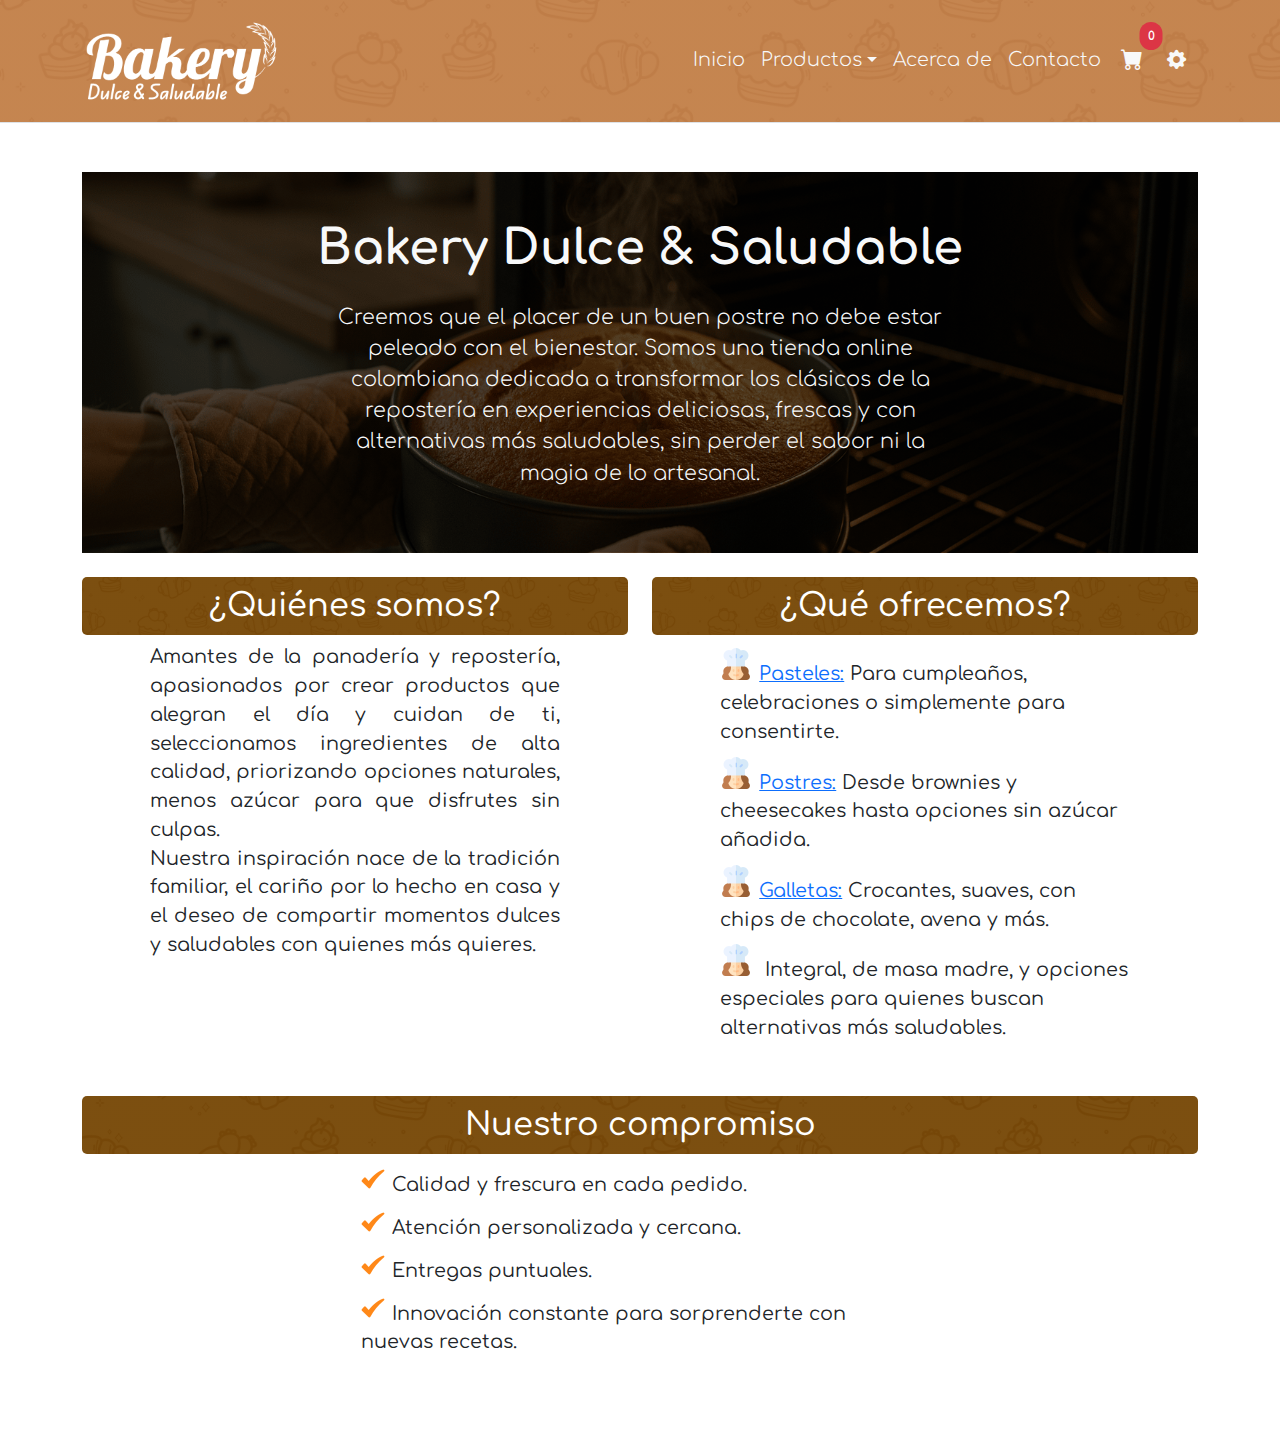
<file: docs/acerca.html>
<!DOCTYPE html>
<html lang="en">

<head>
  <meta charset="UTF-8" />
  <meta name="viewport" content="width=device-width, initial-scale=1.0" />
  <link rel="icon" type="image/x-icon" href="images/icons/Logo-Bakery-32-rounded.ico">
  <link rel="stylesheet" href="lib/bootstrap-5.3.7/css/bootstrap.min.css" />
  <link rel="stylesheet" href="css/styles.css" />
  <link rel="stylesheet" href="https://cdn.jsdelivr.net/npm/bootstrap-icons@1.10.5/font/bootstrap-icons.css" />
  <title>Acerca de</title>
</head>

<body class="d-flex flex-column min-vh-100">
  <!-- Header -->
  <header>
    <my-nav></my-nav>
  </header>
  <!-- Header -->
  <main class="flex-fill py-4">
    <section class="container py-5">
      <div class="p-4 p-md-5 mb-4 hero-about">
        <div class="text-center">
          <h1 class="text-light mt-0 mb-4 fw-800 title-about">Bakery Dulce & Saludable</h1>
          <p class="text-light fw-200 subtitle-about">Creemos que el placer de un buen postre no debe estar peleado con el
            bienestar. Somos una tienda online colombiana dedicada a transformar los clásicos de la repostería en
            experiencias deliciosas, frescas y con alternativas más saludables, sin perder el sabor ni la magia de lo
            artesanal.</p>
        </div>
      </div>
      <div class="">
        <div class="row">
          <div class="col-12 col-md-6">
            <h2 class="text-center text-header-about">¿Quiénes somos?</h1>
              <div class="w-75 m-auto">
                <p class="p-about">Amantes de la panadería y repostería, apasionados por crear productos que alegran el día y cuidan de ti, seleccionamos ingredientes de alta calidad, priorizando opciones naturales, menos azúcar para que disfrutes sin culpas.<br/>Nuestra inspiración nace de la tradición familiar, el cariño por lo hecho en casa y el deseo de compartir momentos dulces y saludables con quienes más quieres.
                </p>
              </div>
          </div>
            <div class="col-12 col-md-6 mt-5 mt-md-0">
              <h2 class="text-center text-header-about">¿Qué ofrecemos?</h2>
              <div class="w-75 m-auto text-center">
                <ul class="my-list">
                  <li><a href="/bakery-ecommerce/productos.html?cat=pasteles">Pasteles:</a> Para cumpleaños, celebraciones o simplemente para
                    consentirte.</li>
                  <li><a href="/bakery-ecommerce/productos.html?cat=postres">Postres:</a> Desde brownies y cheesecakes hasta opciones sin
                    azúcar añadida.</li>
                  <li><a href="/bakery-ecommerce/productos.html?cat=galletas">Galletas:</a> Crocantes, suaves, con chips de chocolate, avena
                    y
                    más.</li>
                  <li><a href="/bakery-ecommerce/productos.html?cat=pan"></a> Integral, de masa madre, y opciones especiales para quienes
                    buscan alternativas más saludables.</li>
                </ul>
              </div>
            </div>
            <div class="col-12 mt-5">
              <h2 class="text-center text-header-about">Nuestro compromiso</h2>
              <div class="w-50 m-auto text-center">
                <ul class="my-list-2">
                  <li>Calidad y frescura en cada pedido.</li>
                  <li>Atención personalizada y cercana.</li>
                  <li>Entregas puntuales.</li>
                  <li>Innovación constante para sorprenderte con nuevas recetas.</li>
                </ul>
              </div>
            </div>
        </div>
      </div>
    </section>
    <!-- Modal Carrito -->
    <modal-cart></modal-cart>
  </main>
  <!-- Footer -->
  <my-footer></my-footer>
  <script src="lib/bootstrap-5.3.7/js/bootstrap.bundle.min.js"></script>
  <script src="js/components/nav-component.js"></script>
  <script src="js/components/footer-component.js"></script>
  <script src="js/components/modal-carrito-component.js"></script>
  <script type="module" src="js/carrito.js"></script>
</body>

</html>
</file>
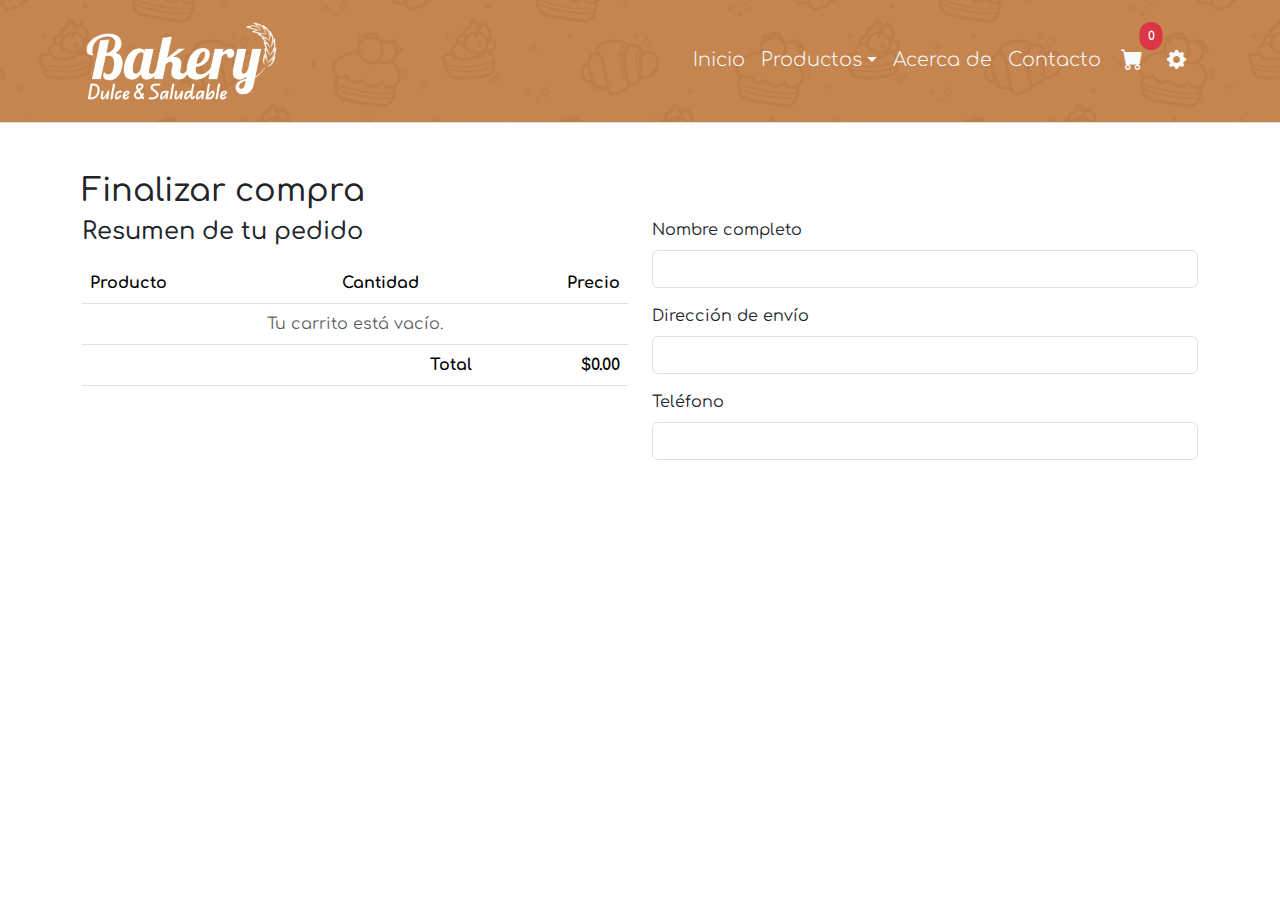
<file: docs/checkout.html>
<!DOCTYPE html>
<html lang="en">
  <head>
    <meta charset="UTF-8" />
    <meta name="viewport" content="width=device-width, initial-scale=1.0" />
    <link rel="icon" type="image/x-icon" href="images/icons/Logo-Bakery-32-rounded.ico">
    <link rel="stylesheet" href="lib/bootstrap-5.3.7/css/bootstrap.min.css" />
    <link rel="stylesheet" href="css/styles.css" />
    <link
      rel="stylesheet"
      href="https://cdn.jsdelivr.net/npm/bootstrap-icons@1.10.5/font/bootstrap-icons.css"
    />
    <title>Procesar Pedido</title>
  </head>

  <body class="d-flex flex-column min-vh-100">
    <!-- Header -->
    <header>
      <my-nav></my-nav>
    </header>
    <!-- Header -->
    <main class="flex-fill py-4">
      <section class="container py-5">
        <h2>Finalizar compra</h2>
        <div class="row">
          <!-- Resumen del carrito -->
          <div class="col-12 col-md-6 mb-4 mb-md-0">
            <h4 class="mb-3">Resumen de tu pedido</h4>
            <div class="table-responsive">
              <table class="table align-middle" id="tablaCheckout">
                <thead>
                  <tr>
                    <th>Producto</th>
                    <th class="text-center">Cantidad</th>
                    <th class="text-end">Precio</th>
                  </tr>
                </thead>
                <tbody>
                  <!-- JS insertará aquí los productos del carrito -->
                </tbody>
                <tfoot>
                  <tr>
                    <th colspan="2" class="text-end">Total</th>
                    <th class="text-end" id="checkoutTotal">$0.00</th>
                  </tr>
                </tfoot>
              </table>
            </div>
          </div>
          <!-- Formulario de datos -->
          <div class="col-12 col-md-6">
            <form id="formCheckout">
              <div class="mb-3">
                <label for="nombre" class="form-label">Nombre completo</label>
                <input type="text" class="form-control" id="nombre" required />
              </div>
              <div class="mb-3">
                <label for="direccion" class="form-label"
                  >Dirección de envío</label
                >
                <input type="text" class="form-control" id="direccion" required />
              </div>
              <div class="mb-3">
                <label for="telefono" class="form-label">Teléfono</label>
                <input type="tel" class="form-control" id="telefono" required />
              </div>
              <button
                type="submit"
                class="btn btn-success"
                id="btnConfirmarPedido"
              >
                Confirmar pedido
              </button>
            </form>
          </div>
        </div>
      </section>
    </main>

    <!-- Footer -->
    <my-footer></my-footer>
    <script src="lib/bootstrap-5.3.7/js/bootstrap.bundle.min.js"></script>
    <script src="js/components/nav-component.js"></script>
    <script src="js/components/footer-component.js"></script>
    <script type="module" src="js/carrito.js"></script>
    <script src="js/checkout.js"></script>
    <script>
      document.getElementById("formCheckout").onsubmit = function (e) {
        e.preventDefault();
        localStorage.removeItem("carrito");
        alert("¡Pedido realizado con éxito!");
        window.location.href = "index.html";
      };
    </script>
  </body>
</html>
</file>
<file: docs/css/styles.css>
@import url('variables.css');
@import url('clases.css');

body {
  font-family: var(--font-primary);
  padding-top: 100px;
}
.navbar-bakery{
  background:
    linear-gradient(#C17D44ef, #C17D44ef),
    url('../images/bg-pattern-bakery.jpg');
  /* Imagen */
  background-size: cover;
  background-position: center;
  background-attachment: fixed;
}
.menu-sticky {
  position: absolute;
  top: 0;
  width: 100%;
  z-index: 1000;
}
.bakery-logo {
  width: 150px;
}

.banner {
  background:
    linear-gradient(rgba(255, 255, 255, 0.8), rgba(255, 255, 255, 0.8)),
    url('../images/bg-pattern-bakery.jpg');
  /* Imagen */
  background-size: cover;
  background-position: center;
  background-attachment: fixed;
}

.hero-title {
  font-weight: 700;
  font-size: clamp(2rem, 5vw, 4rem);
  color: var(--primary-color);
}

.hero-subtitle {
  font-size: clamp(1rem, 5vw, 1.5rem);
  font-weight: 300;
  line-height: 1;
}

.btn-view-products {
  background-color: var(--secondary-color);
  color: var(--white-color);
  transition: transform 0.3s ease;
}

.btn-view-products:hover {
  background-color: var(--primary-color);
  color: var(--white-color);
  transform: scale(1.1);
}

.btn-view-more {
  text-decoration: none;
  background-color: var(--secondary-color);
  color: var(--white-color);
  font-weight: 500;
  padding: 15px 30px;
  border-radius: 6px;
  transition: transform 0.3s ease;
}

.btn-view-more:hover {
  background-color: var(--primary-color);
  color: var(--white-color);
  transform: scale(1.1);
}

.nav-link {
  font-weight: 300;
  font-size: 1.2rem;
}

.section-featured,
.container-section {
  background-color: var(--primary-color);
  background:
    linear-gradient(#734300ef, #734300ef),
    /* Capa de color */
    url('../images/bg-pattern-bakery.jpg');
  /* Imagen */
  background-size: cover;
  background-position: center;
}

.container-section {
  margin-top: 50px;
}

.container-muffins {
  background-color: var(--primary-color);
  background:
    linear-gradient(#F1EBE4ef, #F1EBE4ef),
    /* Capa de color */
    url('../images/bg-pattern-bakery.jpg');
  /* Imagen */
  background-size: cover;
  background-position: center;
}

.title-featured {
  color: var(--white-color);
  font-weight: 700;
  font-size: clamp(2rem, 5vw, 2.8rem);
}

.subtitle-featured {
  color: var(--white-color);
  font-weight: 300;
  font-size: clamp(1rem, 2vw, 1.5rem);
}
.card-product{
  transition: transform 0.5s ease;
}
.card-product:hover{
  transform: translateY(-20px);
  z-index: 99;
}
.agregar-carrito{
  font-size: 1.3rem;
  transition: transform 0.3s ease;
}
.agregar-carrito:hover{
  transform: scale(1.03);
}
.image-wrapper {
  position: relative;
  display: block;
  overflow: hidden;
}

.image-wrapper img {
  display: block;
  width: 100%;
  height: auto;
}

.image-wrapper::before {
  content: "";
  position: absolute;
  top: 0;
  left: -75%;
  width: 50%;
  height: 100%;
  background: linear-gradient(
    120deg,
    rgba(255,255,255,0) 0%,
    rgba(255,255,255,0.5) 50%,
    rgba(255,255,255,0) 100%
  );
  transform: skewX(-25deg);
  transition: left 0.7s;
  pointer-events: none;
}

.card-product:hover .image-wrapper::before {
  left: 125%;
  transition: left 0.7s;
}

.card-product-title {
  font-weight: 700;
  font-size: 1.6rem;
  color: var(--primary-color);
}

.card-product-subtitle {
  font-weight: 300;
  font-size: 1.1rem;
}
.card-product-price{
  font-weight: 700;
  font-size: 1.5rem;
}
.title-section-1 {
  color: var(--white-color);
  font-weight: 700;
  font-size: clamp(2rem, 5vw, 2.5rem);
}

.subtitle-section-1 {
  color: var(--white-color);
  font-size: clamp(1rem, 5vw, 1.2rem);
  font-weight: 300;
}

.title-section-2 {
  color: var(--primary-color);
  text-transform: uppercase;
  font-weight: 700;
  font-size: clamp(2rem, 5vw, 2.5rem);
}
.subtitle-section-2{
  font-size: clamp(1rem, 5vw, 1.2rem);
  font-weight: 300;
}
.content-btn-products{
  margin-top: 50px;
  padding-bottom: 50px;
}
.container-footer{
  margin-top: 20px;
  background-color: var(--primary-color);
  background:
    linear-gradient(#734300ef, #734300ef),
    /* Capa de color */
    url('../images/bg-pattern-bakery.jpg');
  /* Imagen */
  background-size: cover;
  background-position: center;
}
.container-form-product{
  width: 100%;
}
.body-products{
  background-color: var(--white-color);;
}
.container-products{
  background:
    linear-gradient(#F1EBE4ef, #F1EBE4ef),
    /* Capa de color */
    url('../images/bg-pattern-bakery.jpg');
  /* Imagen */
  background-size: cover;
  background-position: center;
}

.hero-about{
  background: linear-gradient(#000000a9, #000000a9),
  url('../images/bg/pastel-saliendo-del-horno.png');
  background-position: center center;
  background-size: cover;
  background-repeat: no-repeat;
}
.title-about{
  font-size: clamp(2rem, 5vw, 3rem);
}
.subtitle-about{
  padding: 0 20px;
  font-size: clamp(1rem, 5vw, 1.3rem);
}
.my-list, .my-list-2{
  display: inline-block;
  text-align: left;
  list-style-position: inside;
  margin: 0;
  padding: 0;
}
.text-header-about{
  background: linear-gradient(#734300ef, #734300ef),
  url('../images/bg-pattern-bakery.jpg');
  background-position: center center;
  background-repeat: no-repeat;
  background-size: cover;
  padding: 10px 0;
  border-radius: 5px;
  color: #fff;
}
.my-list > li{
  padding: 5px 0;
  list-style-image: url('../images/icons/chef.png');
  font-size: 1.2rem;
}
.my-list-2 > li{
  padding: 5px 0;
  list-style-image: url('../images/icons/check-24x.png');
  font-size: 1.2rem;
}
.p-about{
  font-size: 1.2rem;
  text-align: justify;
  hyphens: auto;
}
.title-contacto{
  font-size: clamp(2rem, 5vw, 3rem);
}
.titulo-productos::first-letter{
  text-transform: uppercase;
}

@media (min-width: 768px) {
  .menu-sticky {
  position: fixed;
  top: 0;
  width: 100%;
  z-index: 1000;
  }
  .bakery-logo {
    width: 200px;
  }

  .container-section {
    margin-top: 20px;
  }
  .container-form-product{
  width: 70%;
  }
  .subtitle-about{
  padding: 0 50px;
  }
  .p-about{
  hyphens: none;
  }
}
@media (min-width: 1024px) {
  .container-form-product{
  width: 40%;
  }
  .subtitle-about{
  padding: 0 200px;
  }
}
</file>
